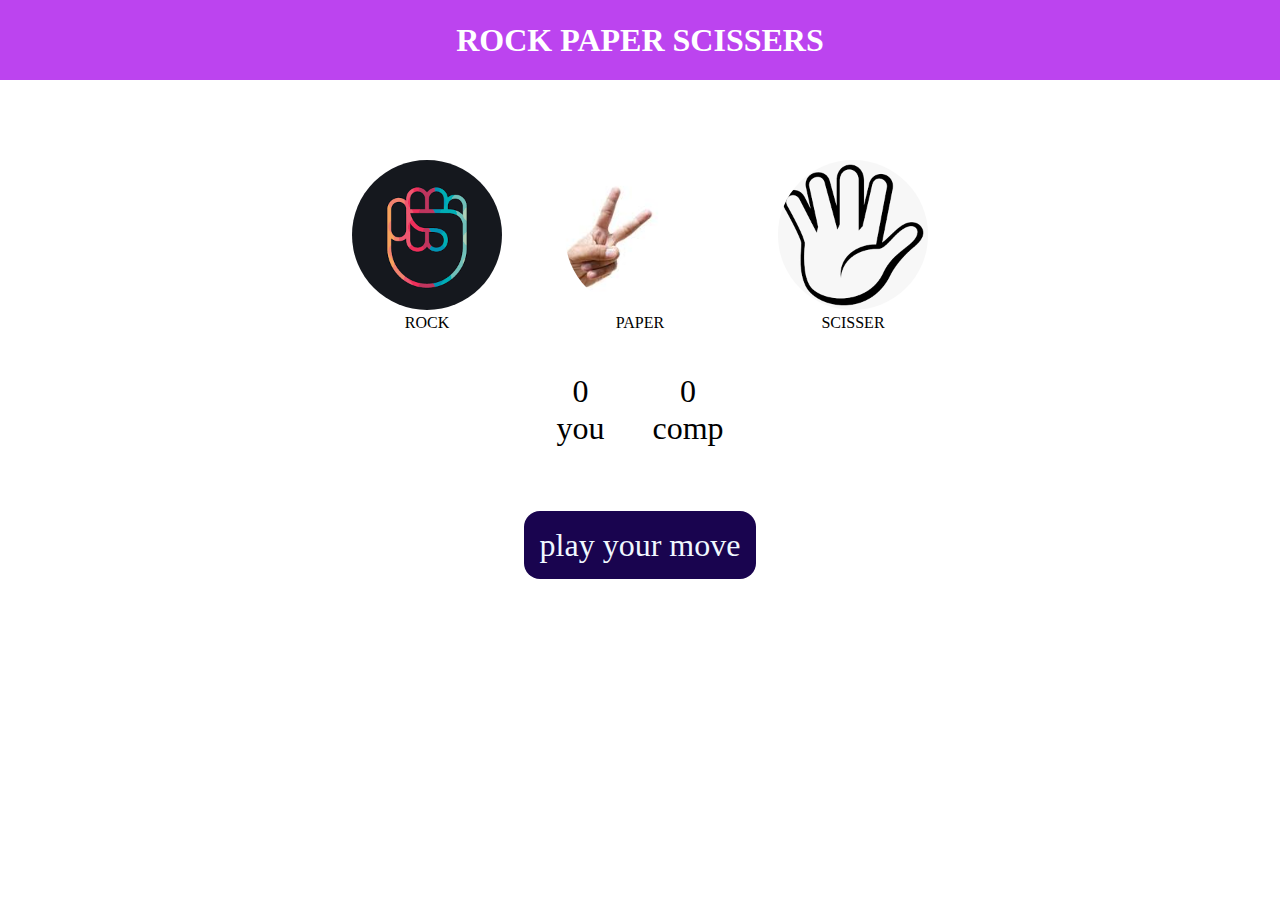
<file: Rock paper scissors/index.html>
<!DOCTYPE html>
<html lang="en">
<head>
    <meta charset="UTF-8">
    <meta name="viewport" content="width=device-width, initial-scale=1.0">
    <title>Rock Paper Scissers</title>
    <link rel="stylesheet" href="game.css">
</head>
<body>
    <h1>ROCK PAPER SCISSERS</h1>
    <div class="choices">
        <div class="choice" id="Rock"><img src="img/images.png" alt=""> ROCK</div>
        <div class="choice" id="Paper"><img src="img/image.jpg" alt="">PAPER</div>
        <div class="choice" id="Scissers"><img src="img/imag.png" alt="">SCISSER</div>
    </div>
    <div class="score-bord">
        <div class="score">
             <p id="user-score">0</p>
            <p>you</p>
        </div>
        <div class="score">
            <p id="comp-score">0</p>
            <p>comp</p>
        </div>

    </div>
    <div class="msg-container">
        <p id="msg">play your move</p>
    </div>
    <script src="game.js"></script>
</body>
</html>
</file>
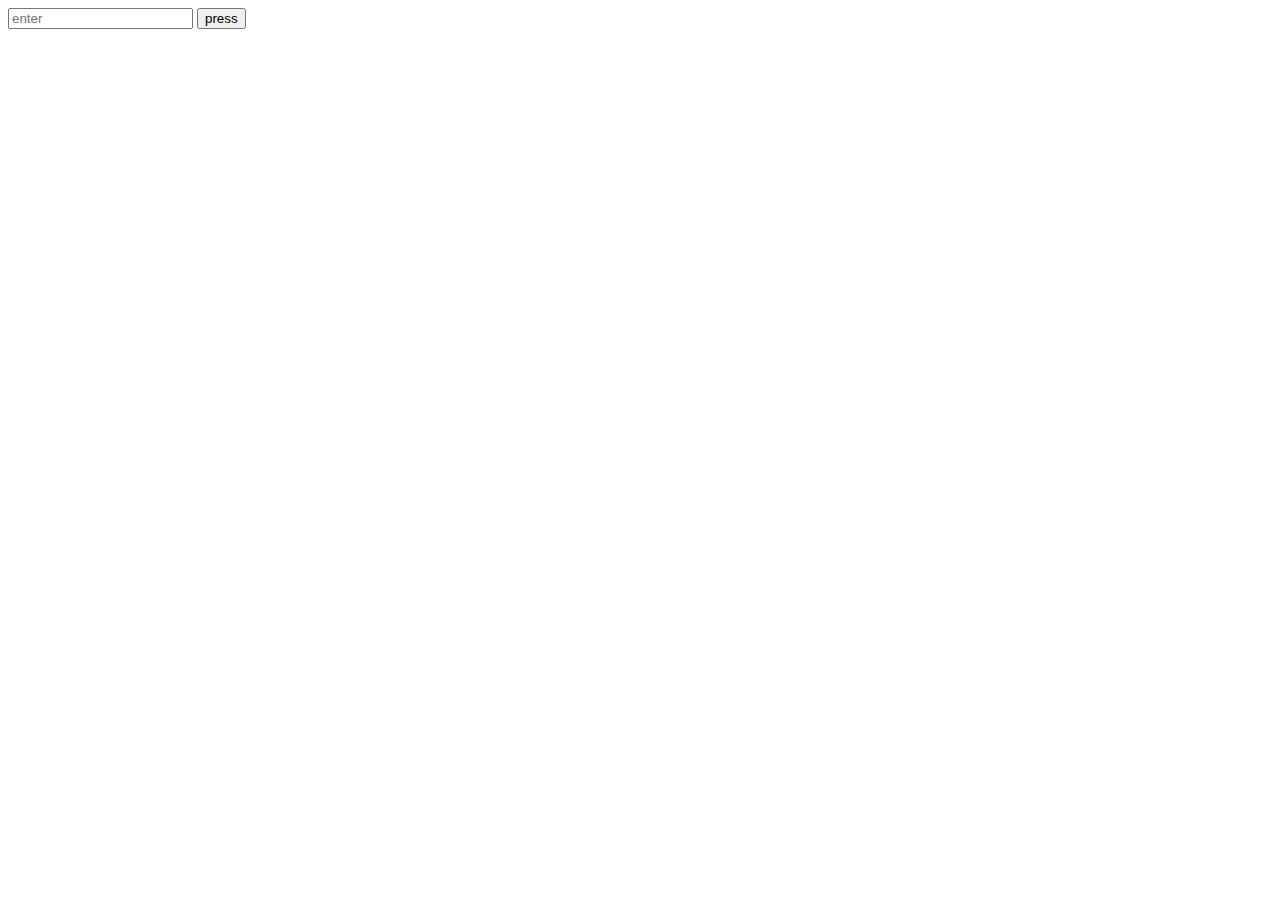
<file: DSA_js/remove_ele_arr.html>
<!DOCTYPE html>
<html lang="en">
<head>
   
    <title>Array Travesing</title>
    <script src="remove_ele_arr.js">
       
    </script>
</head>
<body>
    <input type="text" id="position" placeholder="enter">
    <button onclick="removeEL()">press</button>
</body>
</html>
</file>
<file: Rock paper scissors/game.css>
*{
    margin: 0;
    padding: 0;
    text-align: center;
}

h1{
    background-color: rgb(188, 68, 239);
    color: #fff;
    height: 5rem;
    line-height: 5rem;
}

.choice{
    height: 165px;
    width: 165px;
    border-radius: 50%;
}
img{
    height: 150px;
    width: 150px;
    object-fit: cover;
    border-radius: 50%;
}
.choice:hover{
    cursor: pointer;
    background: #400748;
    justify-content: center;
    align-items: center;
}

.choices{
    display: flex;
    justify-content: center;
    align-items: center;
    gap: 3rem;
    margin-top: 5rem;
}

.score-bord{
    display: flex;
    justify-content: center;
    align-items: center;
    font-size: 2rem;
    margin-top: 3rem;
    gap: 3rem;
       
}
#you-score,#comp-score{
    text-align: 3rem;
}
.msg-container{
    margin-top: 5rem;
}

#msg{
    background-color: rgb(25, 4, 79);
    color: aliceblue;
    font-size: 2rem;
    display: inline;
    padding: 1rem;
    border-radius: 1rem ;
}
</file>
